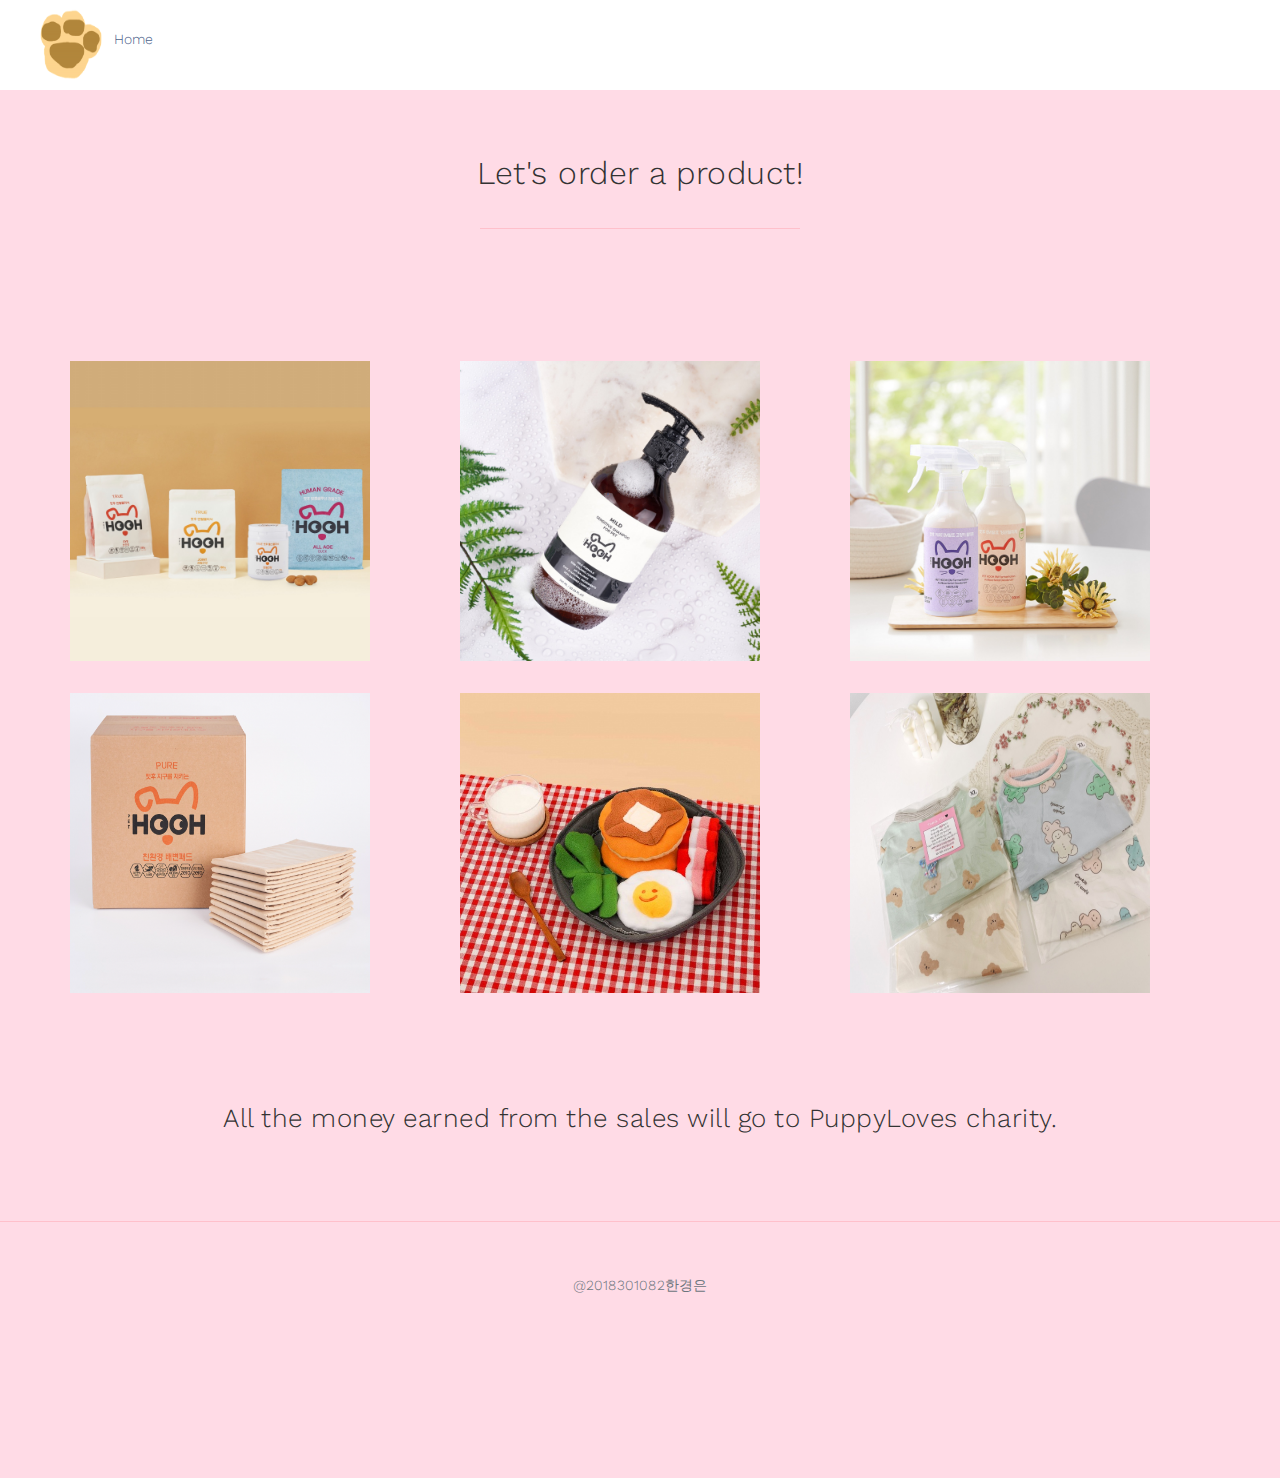
<file: product.html>
<!DOCTYPE html>
<html lang="en">
<head>

<meta charset="UTF-8">
<meta http-equiv="X-UA-Compatible" content="IE=Edge">
<meta name="description" content="">
<meta name="keywords" content="">
<meta name="author" content="">
<meta name="viewport" content="width=device-width, initial-scale=1, maximum-scale=1">

<title>Order</title>

<link rel="stylesheet" href="bootstrap.min.css">
<link rel="stylesheet" href="font-awesome.min.css">
<!-- Main css -->
<link rel="stylesheet" href="style.css">
<link rel="stylesheet" href="css.css">
<link href="https://fonts.googleapis.com/css?family=Work+Sans:300,400,700" rel="stylesheet">

</head>
<body>
<!-- Navigation section  -->
     <div class="header mb-5 bg-white shadow-sm" style="background-color: #ffffff; height: 100%;height: 90px;">
         <a href="main.html">
             <img class="logo_img mt-0 mb-2" src="images/img.png" style="height: 80px; width:80px; margin-left: 3rem;"> Home
         </a>
     </div>
 </div>
<!-- Home Section -->

<section id="home">
     <div class="container">
          <div class="row">

               <div class="col-md-12 col-sm-12">
                    <h2>Let's order a product!</h2>
                    <hr>
               </div>

          </div>
     </div>
</section>

<!-- Portfolio Section -->
<section id="portfolio">
     <div class="container">
          <div class="row">

               <div class="col-md-4 col-sm-6">
                    <a href="https://pethooh.com/product/펫후-강아지-관절건강-패키지-세트/373/category/147/display/1/">
                         <div class="portfolio-thumb">
                              <img src="images/food.jpeg" class="img" alt="Portfolio">
                                   <div class="portfolio-overlay">
                                        <div class="portfolio-item">
                                             <h3>Pef Food<br></h3>
                                        </div>
                                   </div>
                         </div>
                    </a>
               </div>

               <div class="col-md-4 col-sm-6">
                    <a href="https://pethooh.com/product/펫후-mild-센서티브-샴푸-포-펫-300ml/229/category/281/display/1/">
                         <div class="portfolio-thumb">
                              <img src="images/shampoo.jpeg" class="img" alt="Portfolio">
                                   <div class="portfolio-overlay">
                                        <div class="portfolio-item">
                                             <h3>Pept Shampoo<br></h3>
                                        </div>
                                   </div>
                         </div>
                    </a>
               </div>

               <div class="col-md-4 col-sm-6">
                    <a href="https://pethooh.com/product/펫후-pure-em발효-탈취제-세트/377/category/326/display/1/">
                         <div class="portfolio-thumb">
                              <img src="images/spray.jpeg" class="img" alt="Portfolio">
                                   <div class="portfolio-overlay">
                                        <div class="portfolio-item">
                                             <h3>Pet Spray<br></h3>
                                        </div>
                                   </div>
                         </div>
                    </a>
               </div>

               <div class="col-md-4 col-sm-6">
                    <a href="https://pethooh.com/product/펫후-pure-지구를-지키는-친환경-배변패드-150매-50매-3입/358/category/282/display/1/">
                         <div class="portfolio-thumb">
                              <img src="images/pad.png" class="img" alt="Portfolio">
                                   <div class="portfolio-overlay">
                                        <div class="portfolio-item">
                                             <h3>Bowel Pad<br></h3>
                                        </div>
                                   </div>
                         </div>
                    </a>
               </div>

               <div class="col-md-4 col-sm-6">
                    <a href="https://v.fitpetmall.com/products/1000001933?goodsNo=1000001933&gclid=CjwKCAjwwqaGBhBKEiwAMk-FtLav6US2DlWpXb--p11xsFfxEh4viuUpC42td52-4yHVhU87H1-63xoCfLkQAvD_BwE">
                         <div class="portfolio-thumb">
                              <img src="images/toy.jpg" class="img" alt="Portfolio">
                                   <div class="portfolio-overlay">
                                        <div class="portfolio-item">
                                             <h3>Toy<br></h3>
                                        </div>
                                   </div>
                         </div>
                    </a>
               </div>

               <div class="col-md-4 col-sm-6">
                    <a href="https://www.googleadservices.com/pagead/aclk?sa=L&ai=[base64]&ae=2&ved=2ahUKEwir-tv1gp3xAhWKwpQKHUSQD5cQ0Qx6BAgCEAE&dct=1&dblrd=1&sival=AF15MECXvRYfCgdaQD_Y3xHUic2uxfGlsPcdm7CjAhmogjM85jhZfEzVrz70SlbjpGoYpy1_Mq5MIyLTCyVALRz1h4qx6eWTRkSU6CHPHLk02SC6_oX4yS_02QGNy9esJr3z-L_d1SiGNQlCwDJ5JCWWV1TozSMR8bF1loYE_4tCdjsVm6y4vc4&sig=AOD64_3DNgKTi4E1g7NnxR3w7e2gBXPz4Q&adurl=https://link.coupang.com/re/SAGOOGLEPCSRP%3FpageKey%3D%25EA%25B0%2595%25EC%2595%2584%25EC%25A7%2580%25EC%2598%25B7%26spec%3D10304102%26lptag%3D%25EA%25B0%2595%25EC%2595%2584%25EC%25A7%2580%25EC%2598%25B7">
                         <div class="portfolio-thumb">
                              <img src="images/dress.jpeg" class="img" alt="Portfolio">
                                   <div class="portfolio-overlay">
                                        <div class="portfolio-item">
                                             <h3>Dress<br></h3>
                                        </div>
                                   </div>
                         </div>
                    </a>
               </div>
               <div class="col-md-12 col-sm-12 text-center">
                    <h3><br>All the money earned from the sales will go to PuppyLoves charity.<a href="contact.html"></a></h3>
               </div>

          </div>
     </div>
     </div>

     <footer class="footer">
          <div class="copyright_field">
              <p class="copyright_txt">@2018301082한경은</p>
          </div>
      </footer>
</section>
</body>
</html>
</file>
<file: style.css>
body {
		background: #ffdbe6;
    font-family: 'Work Sans', sans-serif;
    font-style: normal;
		font-weight: 300;
    overflow-x: hidden;
}


/*---------------------------------------
    Typorgraphy              
-----------------------------------------*/

h1,h2,h3,h4,h5,h6 {
  font-style: normal;
  font-weight: 300;
  letter-spacing: 0.5px;
}

h1 {
    font-size: 62px;
    padding-bottom: 14px;
    margin-bottom: 0px;
}

h2 {
  font-size: 32px;
  line-height: 46px;
}

h3 {
  font-size: 26px;
}

h4 {
  color: #666;
  font-size: 12px;
  font-weight: normal;
  letter-spacing: 2px;
}

p {
    color: #777;
    font-size: 15px;
    font-weight: 300;
    line-height: 26px;
    letter-spacing: 0.2px;
}

strong {
  font-weight: 400;
}

.btn-success:focus {
  background-color: #000;
  border-color: transparent;
}

img {
  height: 300px;
  width: 300px;
}


/*---------------------------------------
    General               
-----------------------------------------*/

html{
  -webkit-font-smoothing: antialiased;
}

a {
  color: #4d638c;
  -webkit-transition: 0.5s;
  -o-transition: 0.5s;
  transition: 0.5s;
  text-decoration: none !important;
}
a:hover, a:active, a:focus {
  color: #4d638c;
  outline: none;
}

* {
  -webkit-box-sizing: border-box;
  -moz-box-sizing: border-box;
  box-sizing: border-box;
}

*:before,
*:after {
  -webkit-box-sizing: border-box;
  -moz-box-sizing: border-box;
  box-sizing: border-box;
}

#portfolio,
#about,
#blog,
#contact,
#single-project,
#blog-single-post {
  padding-top: 80px;
  padding-bottom: 120px;
}

.section-title {
  position: relative;
  padding-bottom: 62px;
  text-align: center;
}

.section-title h3 {
  color: rgb(128, 128, 128);
  font-weight: 400;
  letter-spacing: 4px;
}


/*---------------------------------------
    Main Navigation             
-----------------------------------------*/

.navbar-default {
    background: #ffffff;
    padding: 18px 0;
    border: none;
    margin-top: 62px;
}

.navbar-default .navbar-collapse, .navbar-default .navbar-form {
  border-color: transparent;
}

.navbar-default .navbar-brand {
  padding-top: 6px;
}

.navbar-default .navbar-brand .fa {
  color: #000;
  font-size: 42px;
}

.navbar-default .navbar-nav li a {
    color: #777;
    font-size: 16px;
    letter-spacing: 1px;
    -webkit-transition: all 0.4s ease-in-out;
    transition: all 0.4s ease-in-out;
    padding-right: 22px;
    padding-left: 22px;
}

.navbar-default .navbar-nav > li a:hover {
    color: #333 !important;
}

.navbar-default .navbar-nav > li > a:hover,
.navbar-default .navbar-nav > li > a:focus {
    color: #777;
    background-color: transparent;
}

.navbar-default .navbar-nav li a:hover,
 .navbar-default .navbar-nav .active > a {
    color: #333;
  }

.navbar-default .navbar-nav > .active > a,
.navbar-default .navbar-nav > .active > a:hover,
.navbar-default .navbar-nav > .active > a:focus {
    color: #333;
    background-color: transparent;
}

.navbar-default .navbar-toggle {
     border: none;
     padding-top: 10px;
  }

.navbar-default .navbar-toggle .icon-bar {
    background: #bdc3c7;
    border-color: transparent;
  }

.navbar-default .navbar-toggle:hover,
.navbar-default .navbar-toggle:focus { 
  background-color: transparent;
}



/*---------------------------------------
    Home section              
-----------------------------------------*/

#home {
    background-size: cover;
    background-position: center center;
    display: -webkit-box;
    display: -webkit-flex;
     display: -ms-flexbox;
    display: flex;
    -webkit-box-align: center;
    -webkit-align-items: center;
    -ms-flex-align: center;
     align-items: center;
    position: relative;
    text-align: center;
    padding-top: 40px;
    padding-bottom: 0px;
}

#home hr {
  border-color: #ffc0cb;
  width: 320px;
  margin-top: 32px;
}




/*---------------------------------------
   Portfolio section              
-----------------------------------------*/


#portfolio small {
  color: #f0f0f0;
  font-size: 10px;
  letter-spacing: 1px;
  text-transform: uppercase;
}
#portfolio .portfolio-thumb {
  position: relative;
  padding: 0;
  margin-top: 32px;
}
#portfolio .portfolio-thumb .portfolio-overlay {
  position: absolute;
  background: rgb(145, 145, 145);
  color: #ffffff;
  top: 0;
  left: 0;
  right: 0;
  bottom: 0;
  width: 300px;
  height: 300px;
  text-align: center;
  vertical-align: top;
  opacity: 0;
  transition: all 0.4s ease-in-out;
}
#portfolio .portfolio-item {
    position: absolute;
    top:50%;
    left: 50%;
    -webkit-transform:translate(-50%,-50%);
      -ms-transform:translate(-50%,-50%);
          transform:translate(-50%,-50%);
}
#portfolio .portfolio-thumb:hover .portfolio-overlay {
  opacity: 0.8;
}
#portfolio .text-center {
  padding-top: 62px;
}



/*---------------------------------------
   Single Project section              
-----------------------------------------*/

#single-project {
  text-align: center;
}

#single-project .col-md-12,
#single-project .col-md-6,
#single-project .col-md-4 {
  padding-left: 0px;
  padding-bottom: 22px;
}

#single-project .col-md-12 {
  padding-top: 42px;
}

#single-project .text-center strong {
  display: block;
  padding-top: 12px;
}

#single-project a {
  color: #555;
  font-weight: bold;
  letter-spacing: 1px;
  padding-left: 14px;
}



/*---------------------------------------
   Contact section              
-----------------------------------------*/

#contact .col-md-6,
#contact .col-md-12 {
  padding-left: 0px;
}

#contact .form-control {
  border: 1px solid #f0f0f0;
  box-shadow: none;
  margin-top: 10px;
  margin-bottom: 10px;
  transition: all 0.4s ease-in-out;
}

#contact .form-control:hover {
  border-color: #777;
}

#contact input,
#contact select {
  height: 50px;
}

#contact input[type="submit"] {
  background: #222;
  border-radius: 100px;
  border: none;
  color: #ffffff;
  font-weight: 400;
  transition: all 0.4s ease-in-out;
}

#contact input[type="submit"]:hover {
  background: #000;
}



/*---------------------------------------
   Blog section              
-----------------------------------------*/

.blog-post-thumb {
  border-bottom: 1px solid #f0f0f0;
  padding-top: 32px;
  padding-bottom: 62px;
  margin-bottom: 32px;
}

.blog-post-thumb:last-child {
  border-bottom: 0px;
  padding-bottom: 32px;
  margin-bottom: 0px;
}

.blog-post-image {
  padding-bottom: 18px;
  width: 100%;
}

.blog-post-title a {
  color: #555;
}

.blog-post-title a:hover {
  color: #000;
}

.blog-post-format {
  padding-bottom: 22px;
}

.blog-post-format span {
  letter-spacing: 0.5px;
  padding-right: 12px;
}

.blog-post-format span a {
  color: #333;
}

.blog-post-format span img {
  display: inline-block;
  width: 42px;
  margin-right: 4px;
}

.blog-post-des blockquote {
  margin: 22px;
}

.blog-post-des .btn {
  border-radius: 100px;
  color: #777;
  font-weight: 400;
  letter-spacing: 1px;
  padding: 14px 28px;
  margin-top: 26px;
  transition: all 0.4s ease-in-out;
}

.blog-post-des .btn:hover {
  background: #000;
  border-color: transparent;
  color: #ffffff;
}

.blog-author {
  border-top: 1px solid #f0f0f0;
  border-bottom: 1px solid #f0f0f0;
  padding-top: 32px;
  padding-bottom: 32px;
  margin-top: 42px;
  margin-bottom: 42px;
}

.blog-author .media img {
  display: inline-block;
  width: 90px;
  margin-right: 12px;
}

.blog-author .media a,
.blog-comment .media h3 {
  color: #444;
  font-size: 18px;
  letter-spacing: 1px;
}

.blog-comment {
  border-bottom: 1px solid #f0f0f0;
  padding-bottom: 32px;
  margin-bottom: 42px;
}

.blog-comment .media:nth-child(3) {
  padding-top: 18px;
}

.blog-comment .media img {
  width: 80px;
  margin-right: 12px;
}

.blog-comment .media h3 {
  display: inline-block;
  padding-right: 14px;
}

.blog-comment h3,
.blog-comment-form h3 {
  padding-bottom: 18px;
}

.blog-comment-form .col-md-4 {
  padding-left: 0px;
}

.blog-comment-form .form-control {
  box-shadow: none;
  border: 1px solid #f0f0f0;
  margin-top: 10px;
  margin-bottom: 10px;
  transition: all 0.4s ease-in-out;
}

.blog-comment-form .form-control:hover {
  border-color: #777;
}

.blog-comment-form input {
  height: 45px;
}

.blog-comment-form input[type="submit"] {
  background: #222;
  border-radius: 100px;
  border: none;
  color: #ffffff;
  font-weight: 400;
  transition: all 0.4s ease-in-out;
}

.blog-comment-form input[type="submit"]:hover {
  background: #000;
  border-color: transparent;
}



/*---------------------------------------
   Blog Single Post section              
-----------------------------------------*/

#blog-single-post .blog-post-des h3 {
  padding-top: 16px;
}



/*---------------------------------------
   Footer section              
-----------------------------------------*/

   
footer {
  border-top: 1px solid #ffc0cb;
  padding-top: 50px;
}



/*---------------------------------------
   Mobile Responsive         
-----------------------------------------*/


@media (max-width: 767px) {

  h1 {
    font-size: 38px;
  }

  h2 {
    font-size: 32px;
    line-height: 48px;
  }

  h3 {
    font-size: 22px;
  }

  .section-title h2 {
    font-size: 22px;
    line-height: 35px;
  }

  .navbar-default {
    margin-top: 0px;
    text-align: center;
  }

  #about .col-md-8 img {
    padding-right: 0px;
  }

  #blog-single-post .blog-post-title h2 {
    font-size: 29px;
    line-height: 40px;
  }

  footer {
    text-align: center;
  }

  footer .col-md-4 {
    padding-top: 42px;
  }

}
</file>
<file: css.css>
body {
    background-color: #ffdbe6;
    overflow-y: scroll;
}
.iscan_product {
    width: 100%;
    height: 299px;
}
.logo_img{
    max-width: 187px;
    width: 100%;
    margin-left: 32px;
}
.product_img{
    max-width: 500px;
    width: 100%;
    max-height: 500px;
    height: 100%;
}
.product_name_field {
    display: flex;
}
.product_name_ul {
    list-style: none;
    margin-bottom: 0px;
    display: inline-block;
}
.product_name {
    margin-bottom: 0px;
}
.product_content {
    border: 3px solid #ffc0cb;
}
#file_info_content_wrap {
    position: relative;
    top: -17px;
}
#audit_card:hover {
    border: 1px solid #7401DF;
    cursor: pointer;
}
#product_card:hover {
    border: 1px solid #7401DF;
    cursor: pointer;
}
#package_card:hover {
    border: 1px solid #7401DF;
    cursor: pointer;
}
#similar_card:hover {
    border: 1px solid #7401DF;
    cursor: pointer;
}
.footer {
    border-top: 1px solid #ffc0cb;
    padding-top: 50px;
    padding-bottom: 50px;
    width: 100%;
    height: auto;
    margin-top: 79px;
}
.copyright_field {
    text-align: center;
}
.copyright_txt {
    color: #6c757d;
    font-size: 14px;
}
h6 {
    font-family: 나눔고딕;
}

#banner-message {
    border-radius: 4px;
    padding: 20px;
    font-size: 25px;
    text-align: center;
    transition: all 0.2s;
    margin: 0 auto;
    width: 500px;
  }
  
  #breed_data {

    border-radius: 4px;
    padding: 20px;
    font-size: 12px;
    text-align: center;
    transition: all 0.2s;
    margin-left: 0 auto;
    width: auto;
  }
  
  #breed_image {
    background: #fff;
    width: 0 auto;
    height: 80px;
  }

.video-wrap {position:relative; padding-bottom:56.25%; padding-top:30px; height:0; overflow:hidden;}
.video-wrap iframe,
.video-wrap object,
.video-wrap embed {position:absolute; top:0; left:0; width:100%; height:100%;}
</file>
